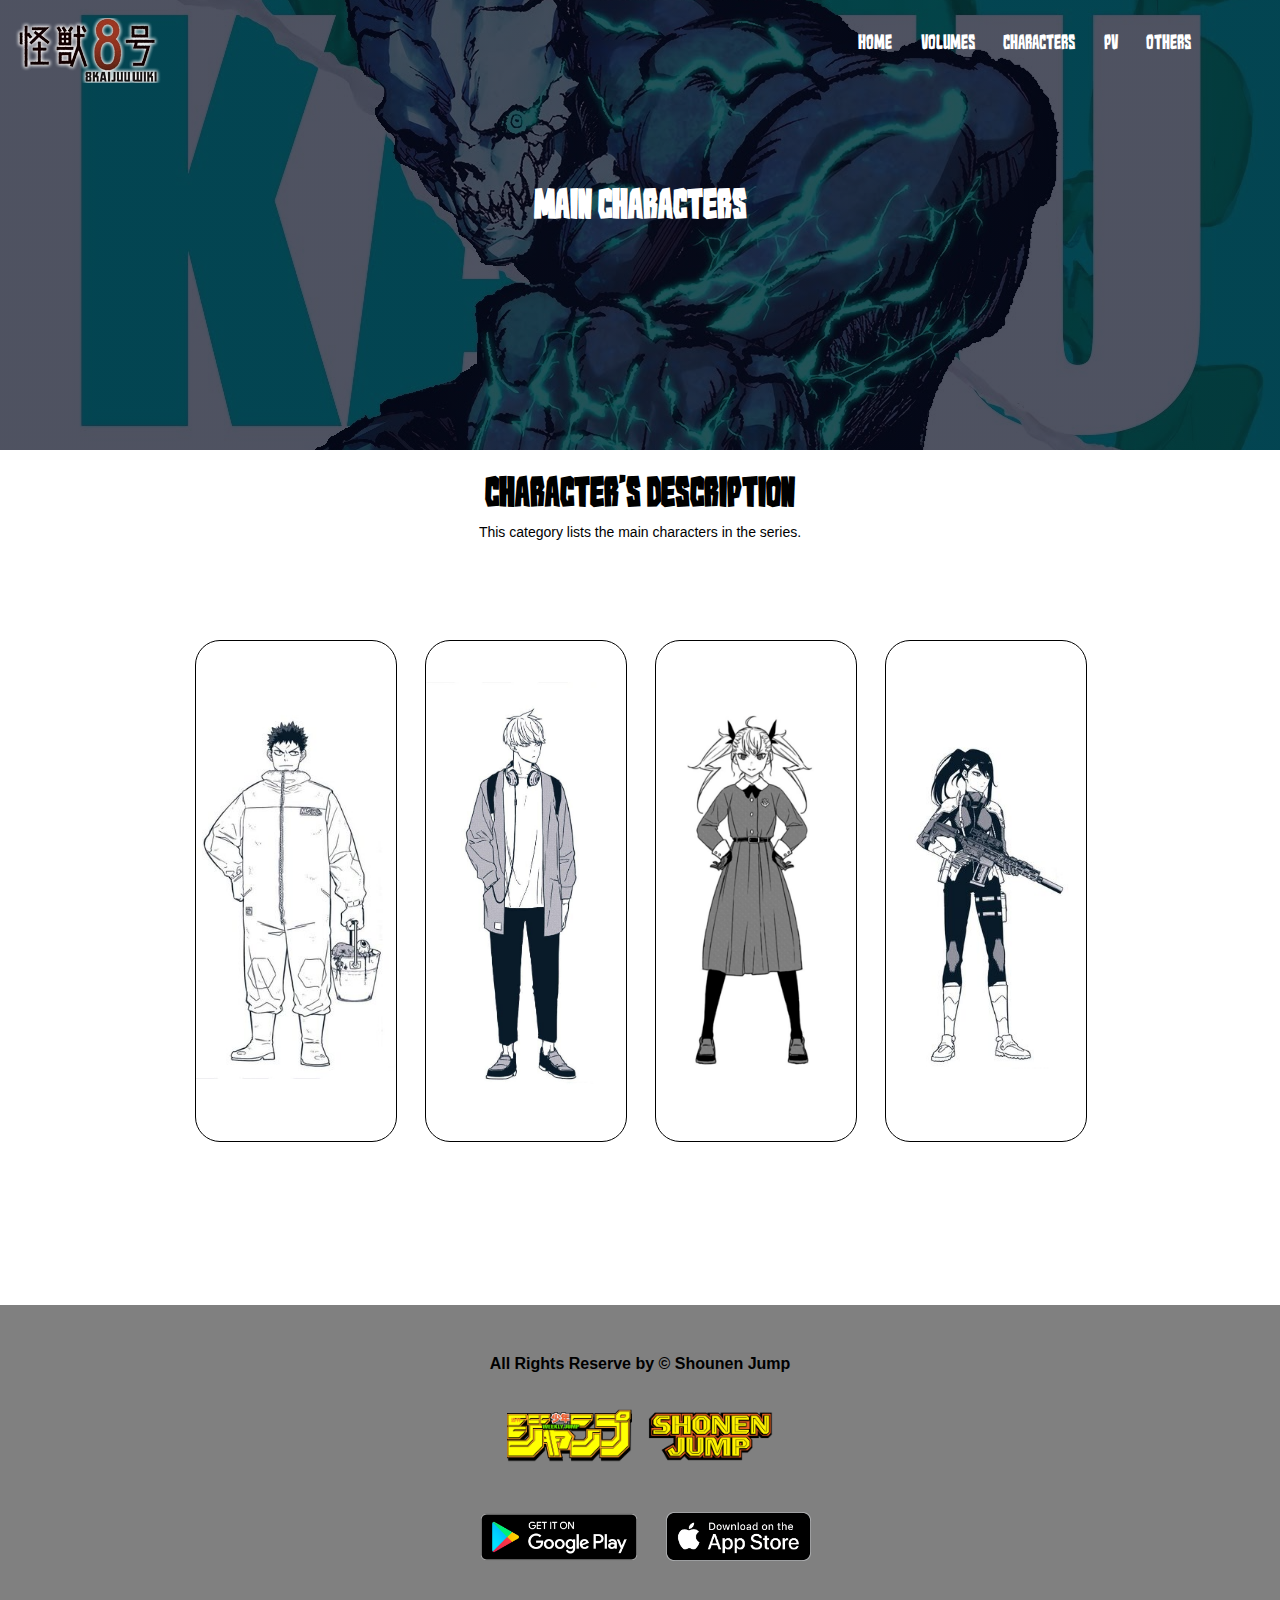
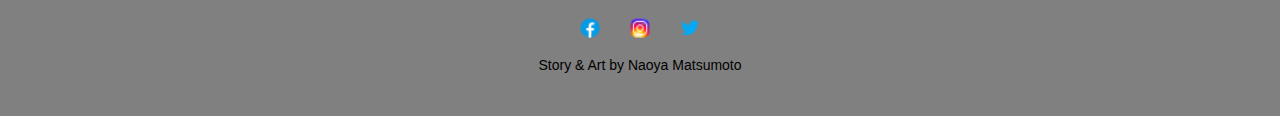
<file: characters.html>
<html>
<head>
<title>怪獣８号インフォ</title>
<link rel="stylesheet" href="style.css">
<link rel="shortcut icon" type="image/x-icon" href="img/logo.ico">
<meta name="viewport" content="width =device-width, intial-scale=1">
</head>
<body>
<section class="sub-header">
    <nav>
        <a href="index.html"><img src="img/Site-logo.png" class="logo"></a>
            <div class="nav-links" id="navLinks">
                <ul>
                    <li><a href="index.html">HOME</a></li>
                    <li><a href="volumes.html">VOLUMES</a></li>  
                    <li><a href="characters.html">CHARACTERS</a></li>   
                    <li><a href="pv.html">PV</a></li>    
                    <li><a href="others.html">OTHERS</a></li>            
                </ul>
            </div>
    </nav>
    <h1>Main Characters</h1>
</section>

<!--------------------characters-------------------->
<section class="characters">
    <h1>Character's Description</h1>
    <p>This category lists the main characters in the series.</p>
    <br>
    <br>
    <br>
    <br>
    <div class="char-row">
        <div class="char-col">           
                <img src="img/Kafka Hibino.jpg">
            <div class="char-layer1">
                <h3>
                    Kafka Hibino (日比野カフカ)/Kaiju No. 8 (怪獣8)
                </h3>
                <p>The main protagonist of the Kaiju No. 8 manga series.
                    He is a Defense Force member and a former worker for the Professional Kaiju Cleaning Company Monster 
                    Sweeper Inc. After a kaiju managed to enter his body, he obtained the ability to turn himself into a humanoid kaiju. 
                    He was formerly a member of the Third Division, but was recently transferred to the First Division.</p>
            </div>
        </div>
        <div class="char-col">
                <img src="img/Leno Ichikawa.jpg">
            <div class="char-layer1">
                <h3>
                    Leno Ichikawa (市川レノ)
                </h3>
                <p>He worked at Monster Sweeper Inc. where he met and befriended Kafka Hibino. After learning the latter's secret, 
                   Leno helped Kafka enter the Defense Force with him. He is currently a member of the Third Division. 
                   After the destruction of Tachikawa Base, he was transferred to the Fourth Division.</p>
            </div>
        </div>
        <div class="char-col">
                <img src="img/Kikoru Shinomiya.png">
            <div class="char-layer1">
                <h3>
                    Kikoru Shinomiya (四ノ宮キコル)
                </h3>
                <p>She is the young daughter of Defense Force Director General Isao Shinomiya and a member of the Third Division.
                   After Tachikawa Base was destroyed, Kikoru was transferred to the First Division.</p>
            </div>
        </div>
        <div class="char-col">
                <img src="img/Mina Ashiro.jpg">
            <div class="char-layer1">
                <h3>
                    Mina Ashiro (亜白ミナ)
                </h3>
                <p>The Captain of the Third Division of the Defense Force and Kafka Hibino's childhood friend.</p>
            </div>
        </div>
    </div>
</section>

<!---Menu Button-->
<div id="menuBtn">
    <img src="img/menu.png" id="menu">
</div>

<script>
    var menuBtn = document.getElementById("menuBtn")
    var navLinks = document.getElementById("navLinks")
    var menu = document.getElementById("menu")

    navLinks.style.right = "-250px";

    menuBtn.onclick = function(){
        if(navLinks.style.right == "-250px"){
            navLinks.style.right = "0";
            menu.src = "img/close.png";
        }
        else{
            navLinks.style.right = "-250px";
            menu.src = "img/menu.png"
        }
    }
</script>

<section class="footer">
    <h4>All Rights Reserve by © Shounen Jump</h4>
    <div class="icons">     
        <div id="shonen">
            <a href="https://shonenjumpplus.com/" target="_blank"><img src="img/jump plus.png"></a>
            <a href="https://www.viz.com/shonenjump" target="_blank"><img src="img/shonen jump.png" style="margin-bottom: 29px;"></a>          
        </div>
        <div class="download">
            <a href="https://play.google.com/store/apps/details?id=com.viz.wsj.android" target="_blank"><img src="img/playstore.png"></a>
            <a href="https://apps.apple.com/ph/app/shonen-jump-manga-comics/id594237344" target="_blank"><img src="img/app store.png" style="width: 145px; margin-bottom: 11px;"></a> 
        </div>
        <div class="links">
            <a href="https://facebook.com" target="_blank"><img src="img/facebook.png"></a>
            <a href="https://instagram.com" target="_blank"><img src="img/instagram.png"></a>
            <a href="https://twitter.com" target="_blank"><img src="img/twitter.png"></a>
        </div> 
    </div>
    <p>Story & Art by Naoya Matsumoto</p>
</section>

</body>
</html>
</file>
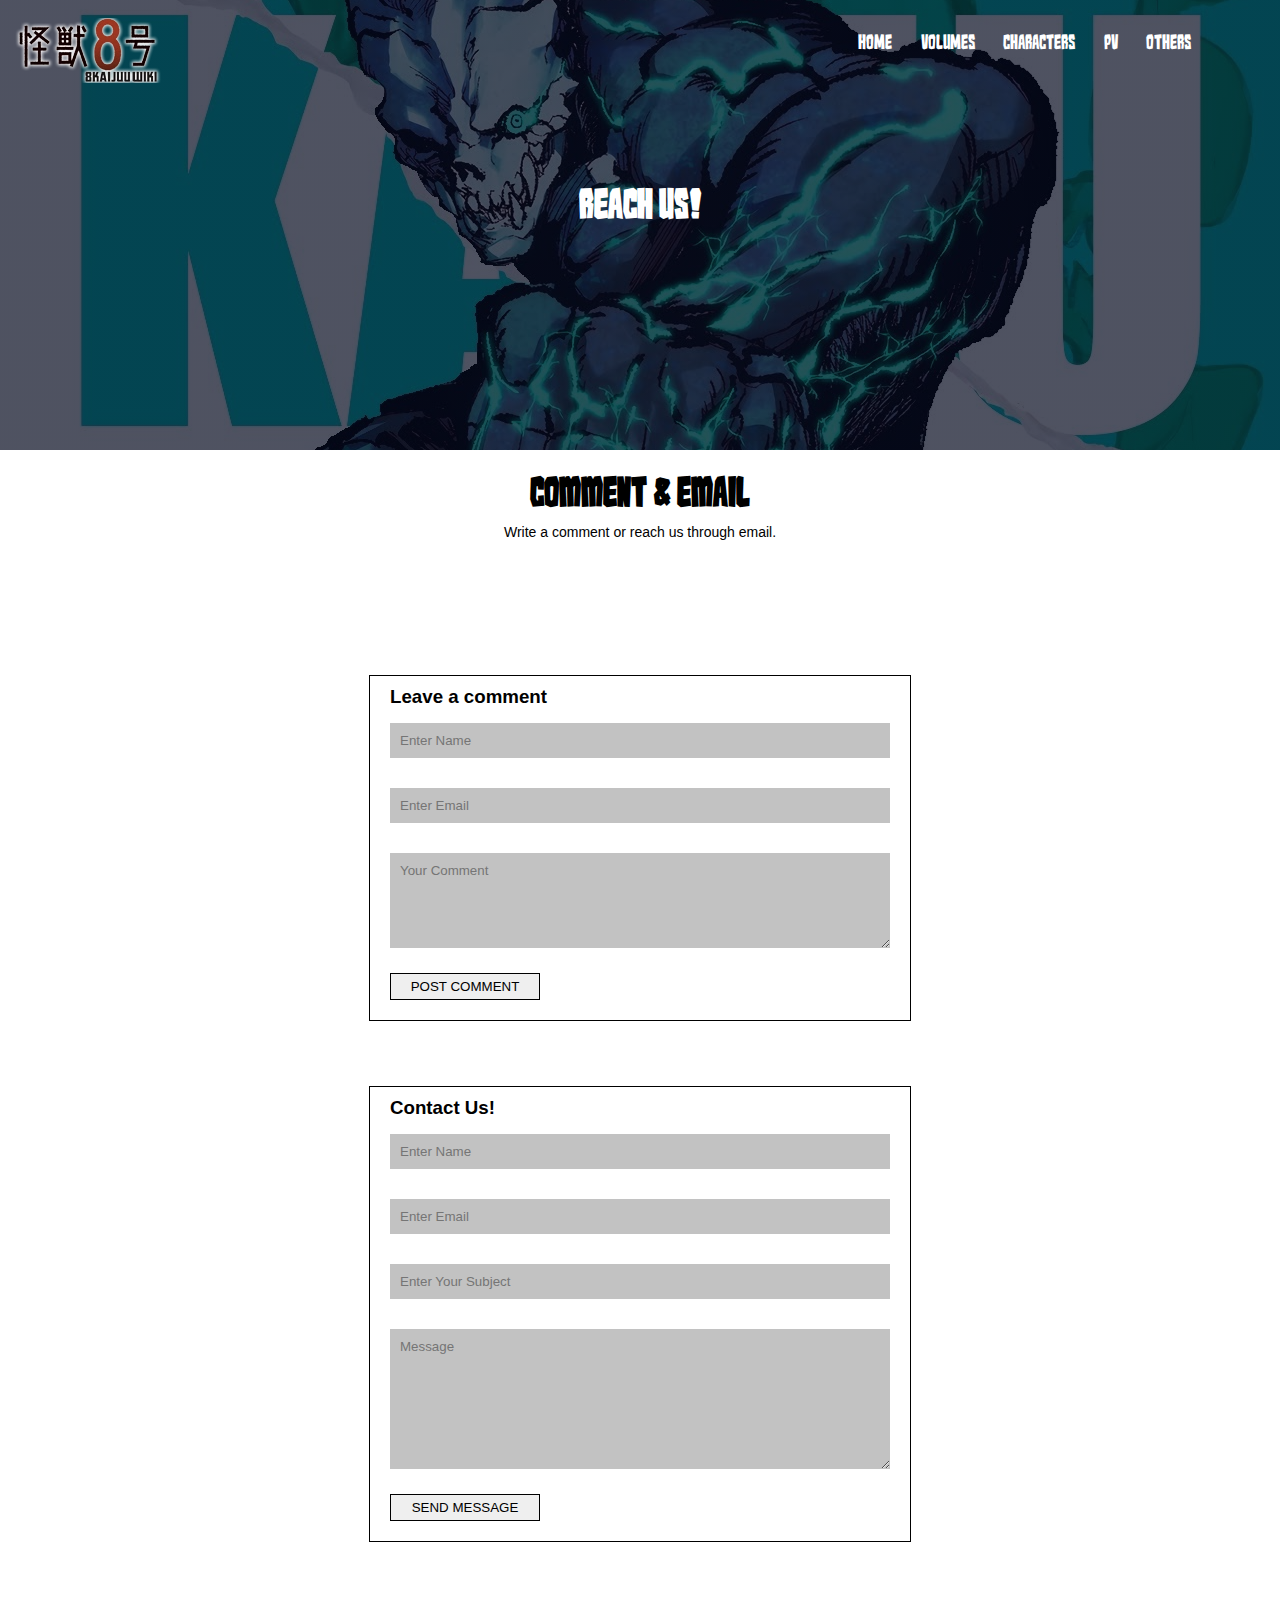
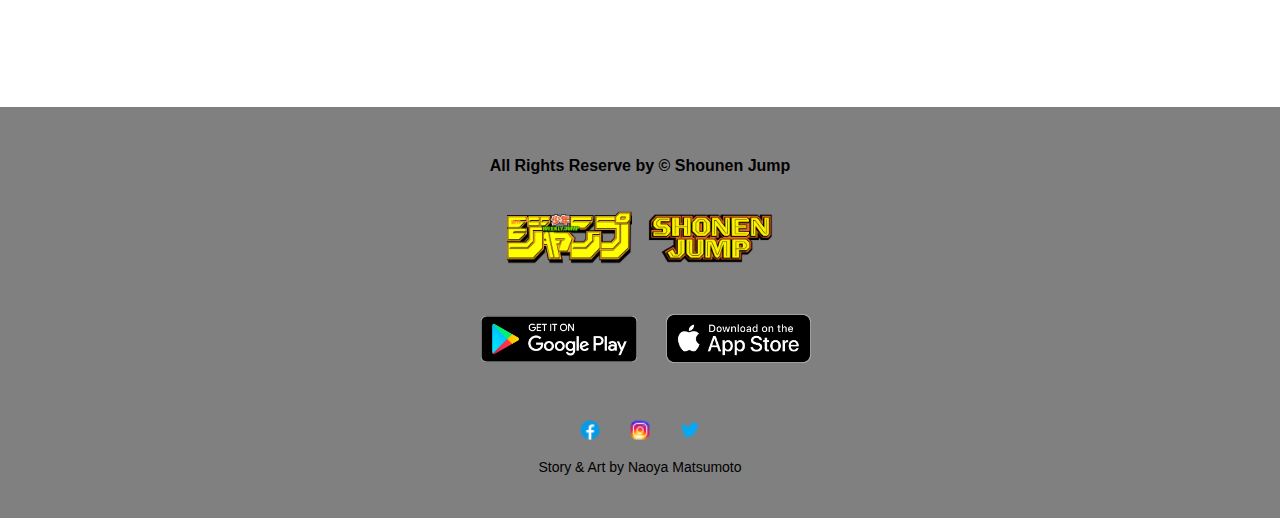
<file: others.html>
<html>
<head>
<title>怪獣８号インフォ</title>
<link rel="stylesheet" href="style.css">
<link rel="shortcut icon" type="image/x-icon" href="img/logo.ico">
<meta name="viewport" content="width =device-width, intial-scale=1">
</head>
<body>
<section class="sub-header">
    <nav>
        <a href="index.html"><img src="img/Site-logo.png" class="logo"></a>
            <div class="nav-links" id="navLinks">
                <ul>
                    <li><a href="index.html">HOME</a></li>
                    <li><a href="volumes.html">VOLUMES</a></li>  
                    <li><a href="characters.html">CHARACTERS</a></li>   
                    <li><a href="pv.html">PV</a></li>    
                    <li><a href="#">OTHERS</a></li>            
                </ul>
            </div>
    </nav>
    <h1>Reach Us!</h1>
</section>

<!----------others--------->
<section class="others">
    <h1>Comment & Email</h1>
    <p>Write a comment or reach us through email.</p>
    <br>
    <br>
    <br>
    <br>
    <div class="comment-row">
        <div class="comment">
            <h3>Leave a comment</h3>
            <form class="comm-form">
                <input type="text" placeholder="Enter Name">
                <input type="email" placeholder="Enter Email">
                <textarea rows="5" placeholder="Your Comment"></textarea>
                <button type="submit" class="comm-btn"><span></span>POST COMMENT</button>
            </form>
        </div>
        <div class="contact">
            <h3>Contact Us!</h3>
            <form class="comm-form">
                <input type="text" placeholder="Enter Name">
                <input type="email" placeholder="Enter Email">
                <input type="text" placeholder="Enter Your Subject"> 
                <textarea rows="8" placeholder="Message" required></textarea>           
                <button type="submit" class="comm-btn"><span></span>SEND MESSAGE</button>
            </form>
        </div>
    </div>
</section>


<!---Menu Button-->
<div id="menuBtn">
    <img src="img/menu.png" id="menu">
</div>

<script>
    var menuBtn = document.getElementById("menuBtn")
    var navLinks = document.getElementById("navLinks")
    var menu = document.getElementById("menu")

    navLinks.style.right = "-250px";

    menuBtn.onclick = function(){
        if(navLinks.style.right == "-250px"){
            navLinks.style.right = "0";
            menu.src = "img/close.png";
        }
        else{
            navLinks.style.right = "-250px";
            menu.src = "img/menu.png"
        }
    }
</script>

<section class="footer">
    <h4>All Rights Reserve by © Shounen Jump</h4>
    <div class="icons">     
        <div id="shonen">
            <a href="https://shonenjumpplus.com/" target="_blank"><img src="img/jump plus.png"></a>
            <a href="https://www.viz.com/shonenjump" target="_blank"><img src="img/shonen jump.png" style="margin-bottom: 29px;"></a>          
        </div>
        <div class="download">
            <a href="https://play.google.com/store/apps/details?id=com.viz.wsj.android" target="_blank"><img src="img/playstore.png"></a>
            <a href="https://apps.apple.com/ph/app/shonen-jump-manga-comics/id594237344" target="_blank"><img src="img/app store.png" style="width: 145px; margin-bottom: 11px;"></a> 
        </div>
        <div class="links">
            <a href="https://facebook.com" target="_blank"><img src="img/facebook.png"></a>
            <a href="https://instagram.com" target="_blank"><img src="img/instagram.png"></a>
            <a href="https://twitter.com" target="_blank"><img src="img/twitter.png"></a>
        </div> 
    </div>
    <p>Story & Art by Naoya Matsumoto</p>
</section>

</body>
</html>
</file>
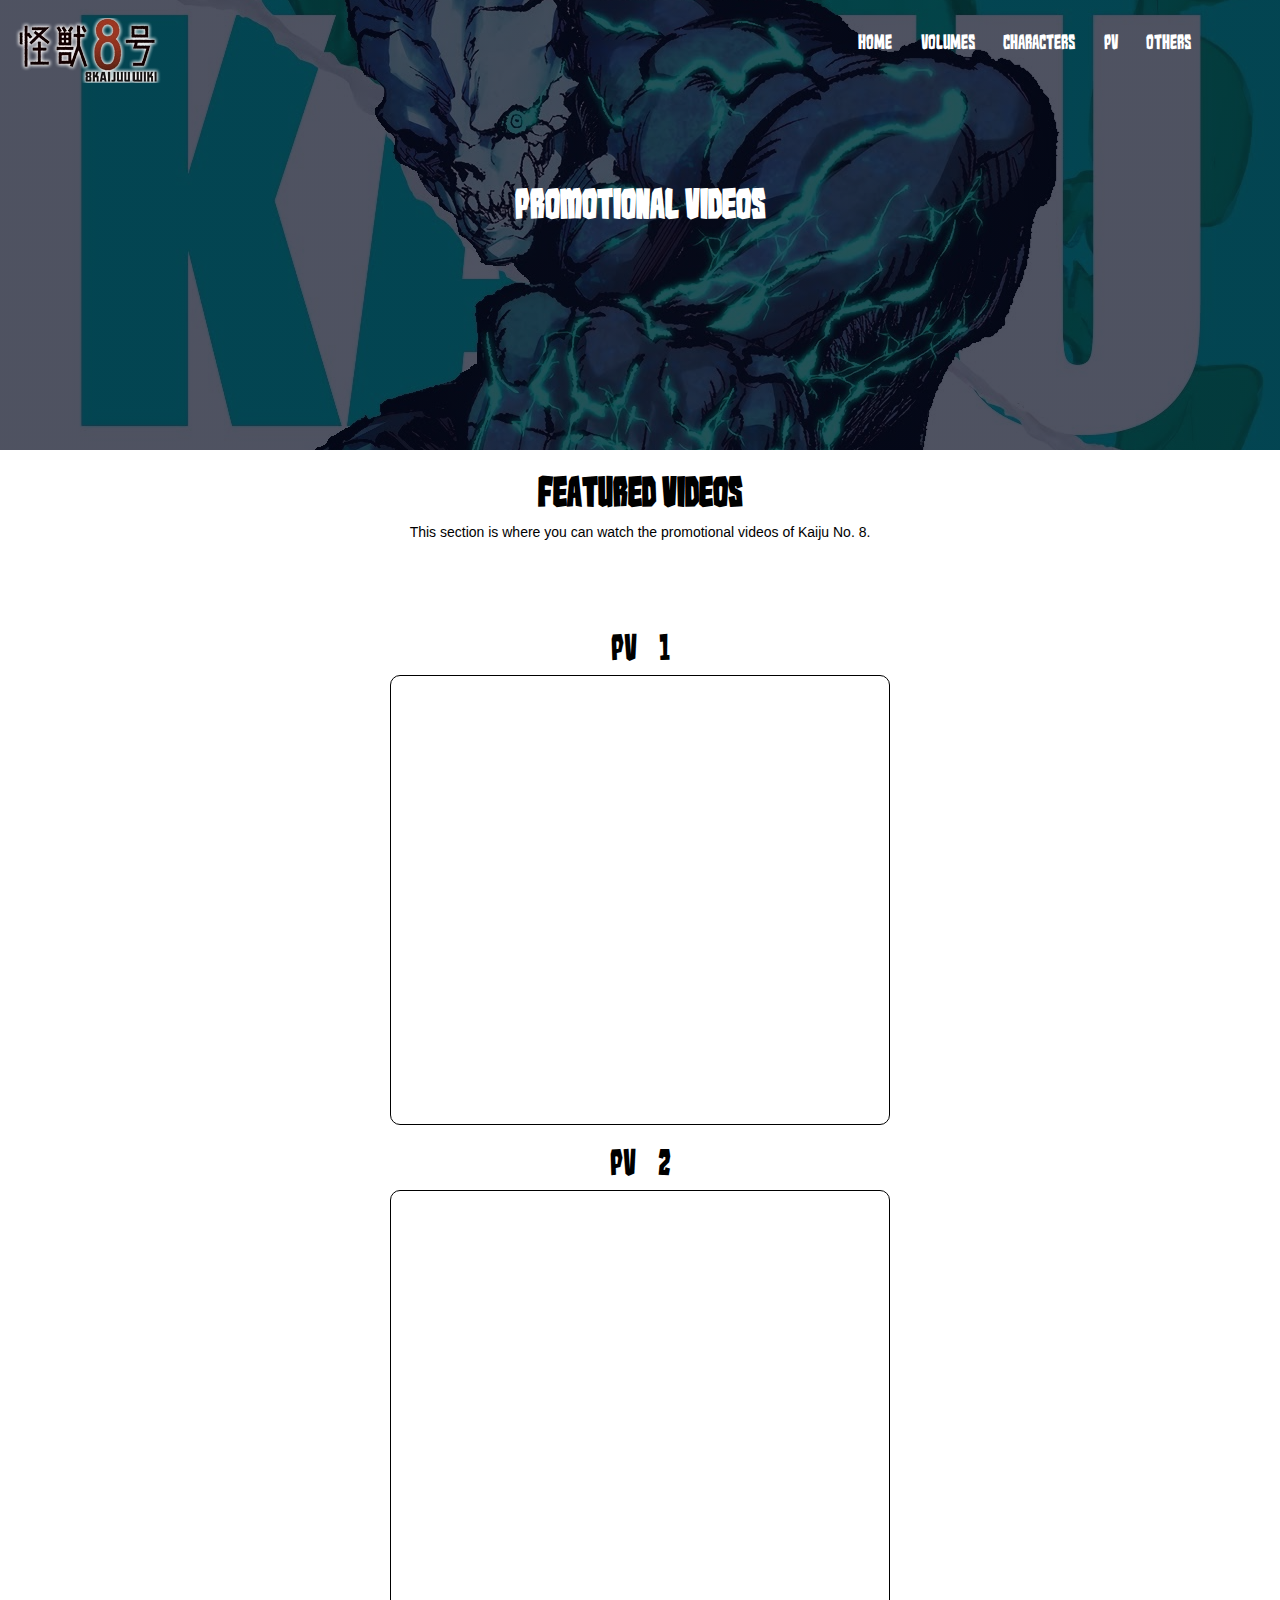
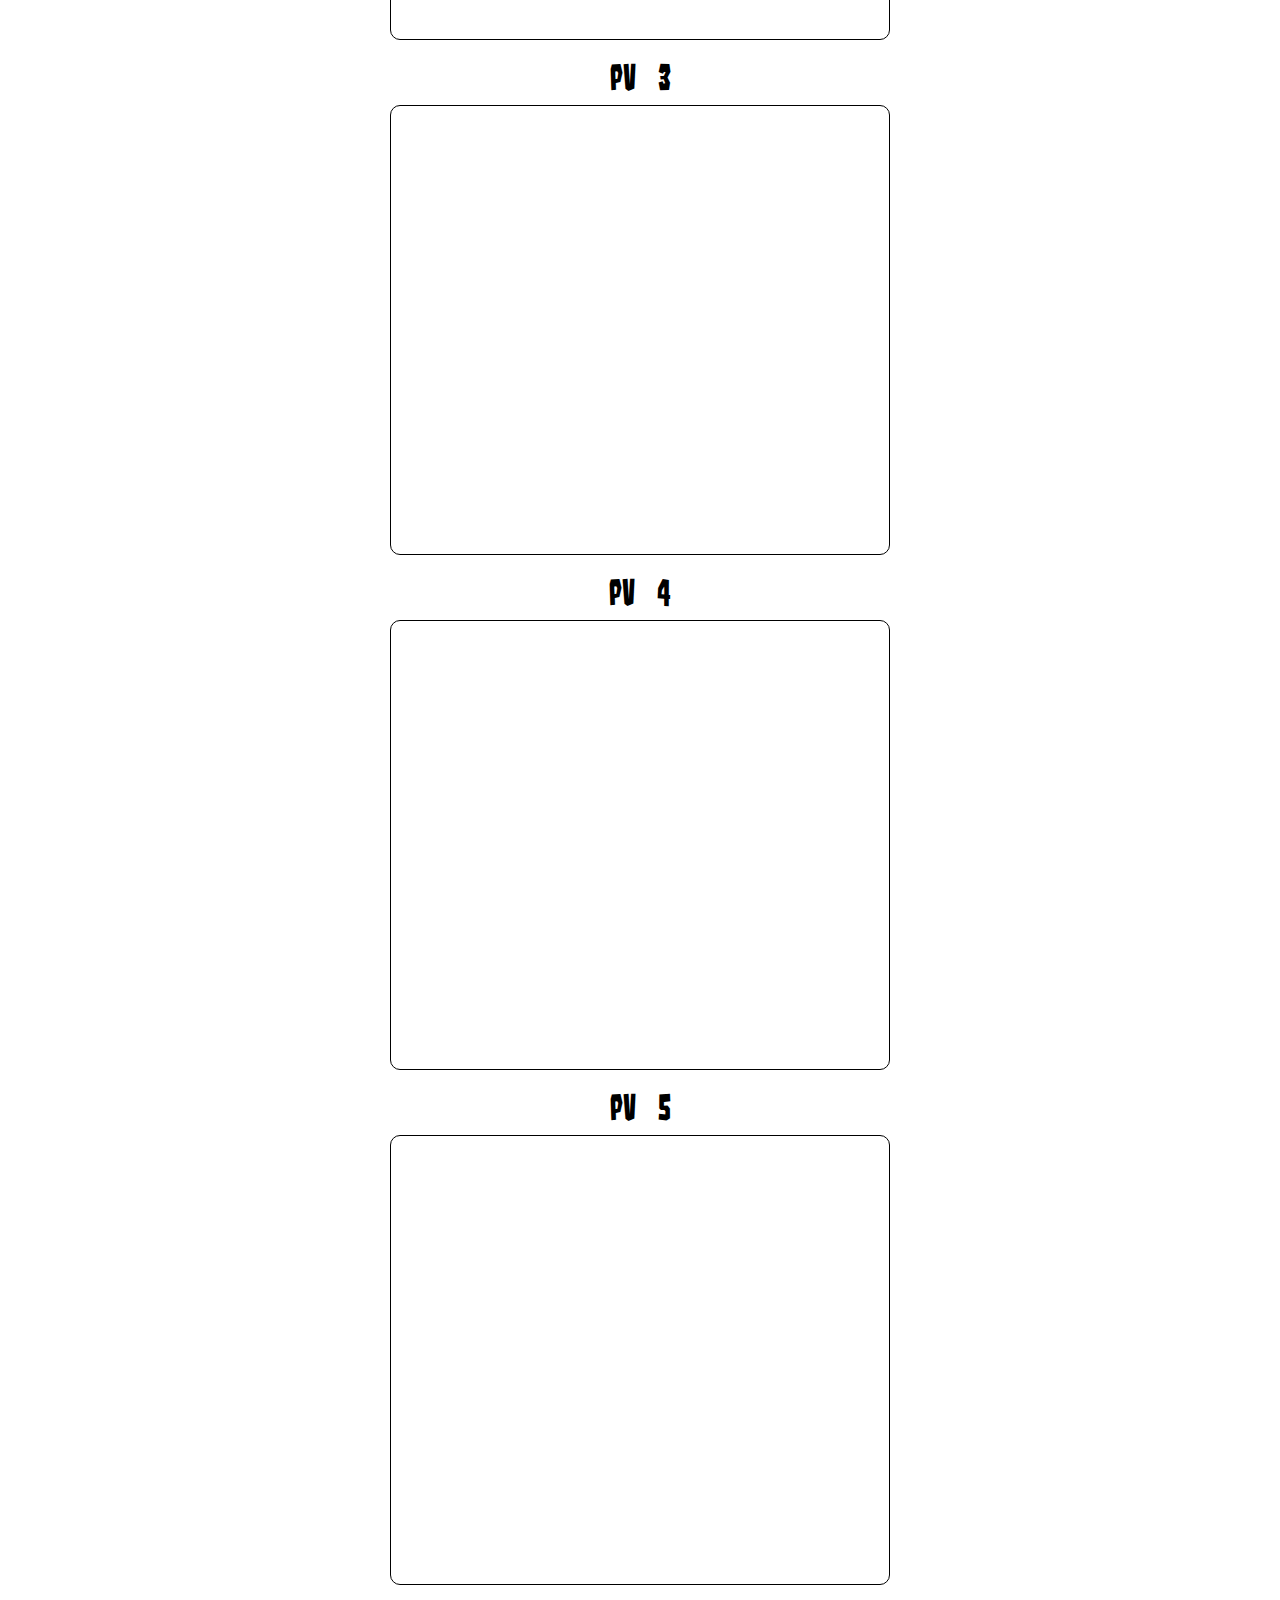
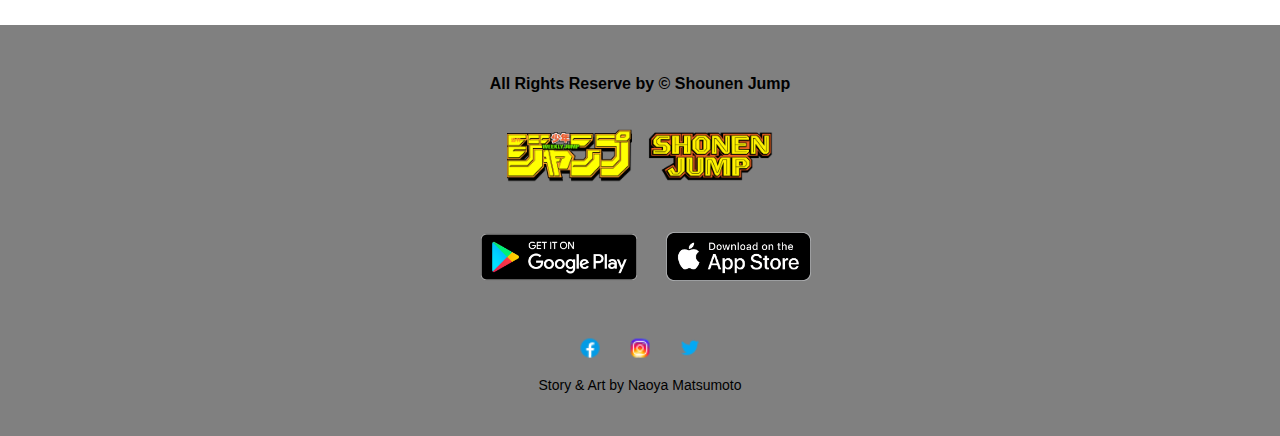
<file: pv.html>
<html>
<head>
<title>怪獣８号インフォ</title>
<link rel="stylesheet" href="style.css">
<link rel="shortcut icon" type="image/x-icon" href="img/logo.ico">
<meta name="viewport" content="width =device-width, intial-scale=1">
</head>
<body>
<section class="sub-header">
    <nav>
        <a href="index.html"><img src="img/Site-logo.png" class="logo"></a>
            <div class="nav-links" id="navLinks">
                <ul>
                    <li><a href="index.html">HOME</a></li>
                    <li><a href="volumes.html">VOLUMES</a></li>  
                    <li><a href="characters.html">CHARACTERS</a></li>   
                    <li><a href="pv.html">PV</a></li>    
                    <li><a href="others.html">OTHERS</a></li>            
                </ul>
            </div>
    </nav>
    <h1>Promotional Videos</h1>
</section>

<!----------pv--------->
    <section class="pv">
        <h1>Featured Videos</h1>
        <p>This section is where you can watch the promotional videos of Kaiju No. 8.</p>
        <br>
        <br>
        <br>
        <br>
        <div class="pv-row">
            <div class="pv-col">
                    <iframe width="560" height="315" src="https://www.youtube.com/embed/u4KXMphMstk" title="YouTube video player" 
                    frameborder="0" allow="accelerometer; 
                    autoplay; clipboard-write; encrypted-media; gyroscope; picture-in-picture" allowfullscreen></iframe>
                <div class="pv-layer">
                    <h3>
                        PV #1
                    </h3>
                </div>
            </div>
            <div class="pv-col">
                    <iframe width="560" height="315" src="https://www.youtube.com/embed/BDzA7DdgTYk" 
                    title="YouTube video player" frameborder="0" allow="accelerometer; 
                    autoplay; clipboard-write; encrypted-media; gyroscope; picture-in-picture" allowfullscreen></iframe>
                <div class="pv-layer">
                    <h3>
                        PV #2
                    </h3>
                </div>
            </div>
            <div class="pv-col">
                    <iframe width="560" height="315" src="https://www.youtube.com/embed/k_5AtfKI614" 
                    title="YouTube video player" frameborder="0" allow="accelerometer; 
                    autoplay; clipboard-write; encrypted-media; gyroscope; picture-in-picture" allowfullscreen></iframe>
                <div class="pv-layer">
                    <h3>
                        PV #3
                    </h3>
                </div>
            </div>
            <div class="pv-col">
                    <iframe width="560" height="315" src="https://www.youtube.com/embed/jGTuoqN2xmQ" 
                    title="YouTube video player" frameborder="0" allow="accelerometer; 
                    autoplay; clipboard-write; encrypted-media; gyroscope; picture-in-picture" allowfullscreen></iframe>
                <div class="pv-layer">
                    <h3>
                        PV #4
                    </h3>
                </div>
            </div>
            <div class="pv-col">
                    <iframe width="560" height="315" src="https://www.youtube.com/embed/Sr7s1jH253w" 
                    title="YouTube video player" frameborder="0" allow="accelerometer; 
                    autoplay; clipboard-write; encrypted-media; gyroscope; picture-in-picture" allowfullscreen></iframe>
                <div class="pv-layer">
                    <h3>
                        PV #5
                    </h3>
                </div>
            </div>
        </div>
    </section>

<!---Menu Button-->
<div id="menuBtn">
    <img src="img/menu.png" id="menu">
</div>

<script>
    var menuBtn = document.getElementById("menuBtn")
    var navLinks = document.getElementById("navLinks")
    var menu = document.getElementById("menu")

    navLinks.style.right = "-250px";

    menuBtn.onclick = function(){
        if(navLinks.style.right == "-250px"){
            navLinks.style.right = "0";
            menu.src = "img/close.png";
        }
        else{
            navLinks.style.right = "-250px";
            menu.src = "img/menu.png"
        }
    }
</script>

<section class="footer">
    <h4>All Rights Reserve by © Shounen Jump</h4>
    <div class="icons">     
        <div id="shonen">
            <a href="https://shonenjumpplus.com/" target="_blank"><img src="img/jump plus.png"></a>
            <a href="https://www.viz.com/shonenjump" target="_blank"><img src="img/shonen jump.png" style="margin-bottom: 29px;"></a>          
        </div>
        <div class="download">
            <a href="https://play.google.com/store/apps/details?id=com.viz.wsj.android" target="_blank"><img src="img/playstore.png"></a>
            <a href="https://apps.apple.com/ph/app/shonen-jump-manga-comics/id594237344" target="_blank"><img src="img/app store.png" style="width: 145px; margin-bottom: 11px;"></a> 
        </div>
        <div class="links">
            <a href="https://facebook.com" target="_blank"><img src="img/facebook.png"></a>
            <a href="https://instagram.com" target="_blank"><img src="img/instagram.png"></a>
            <a href="https://twitter.com" target="_blank"><img src="img/twitter.png"></a>
        </div> 
    </div>
    <p>Story & Art by Naoya Matsumoto</p>
</section>

</body>
</html>
</file>
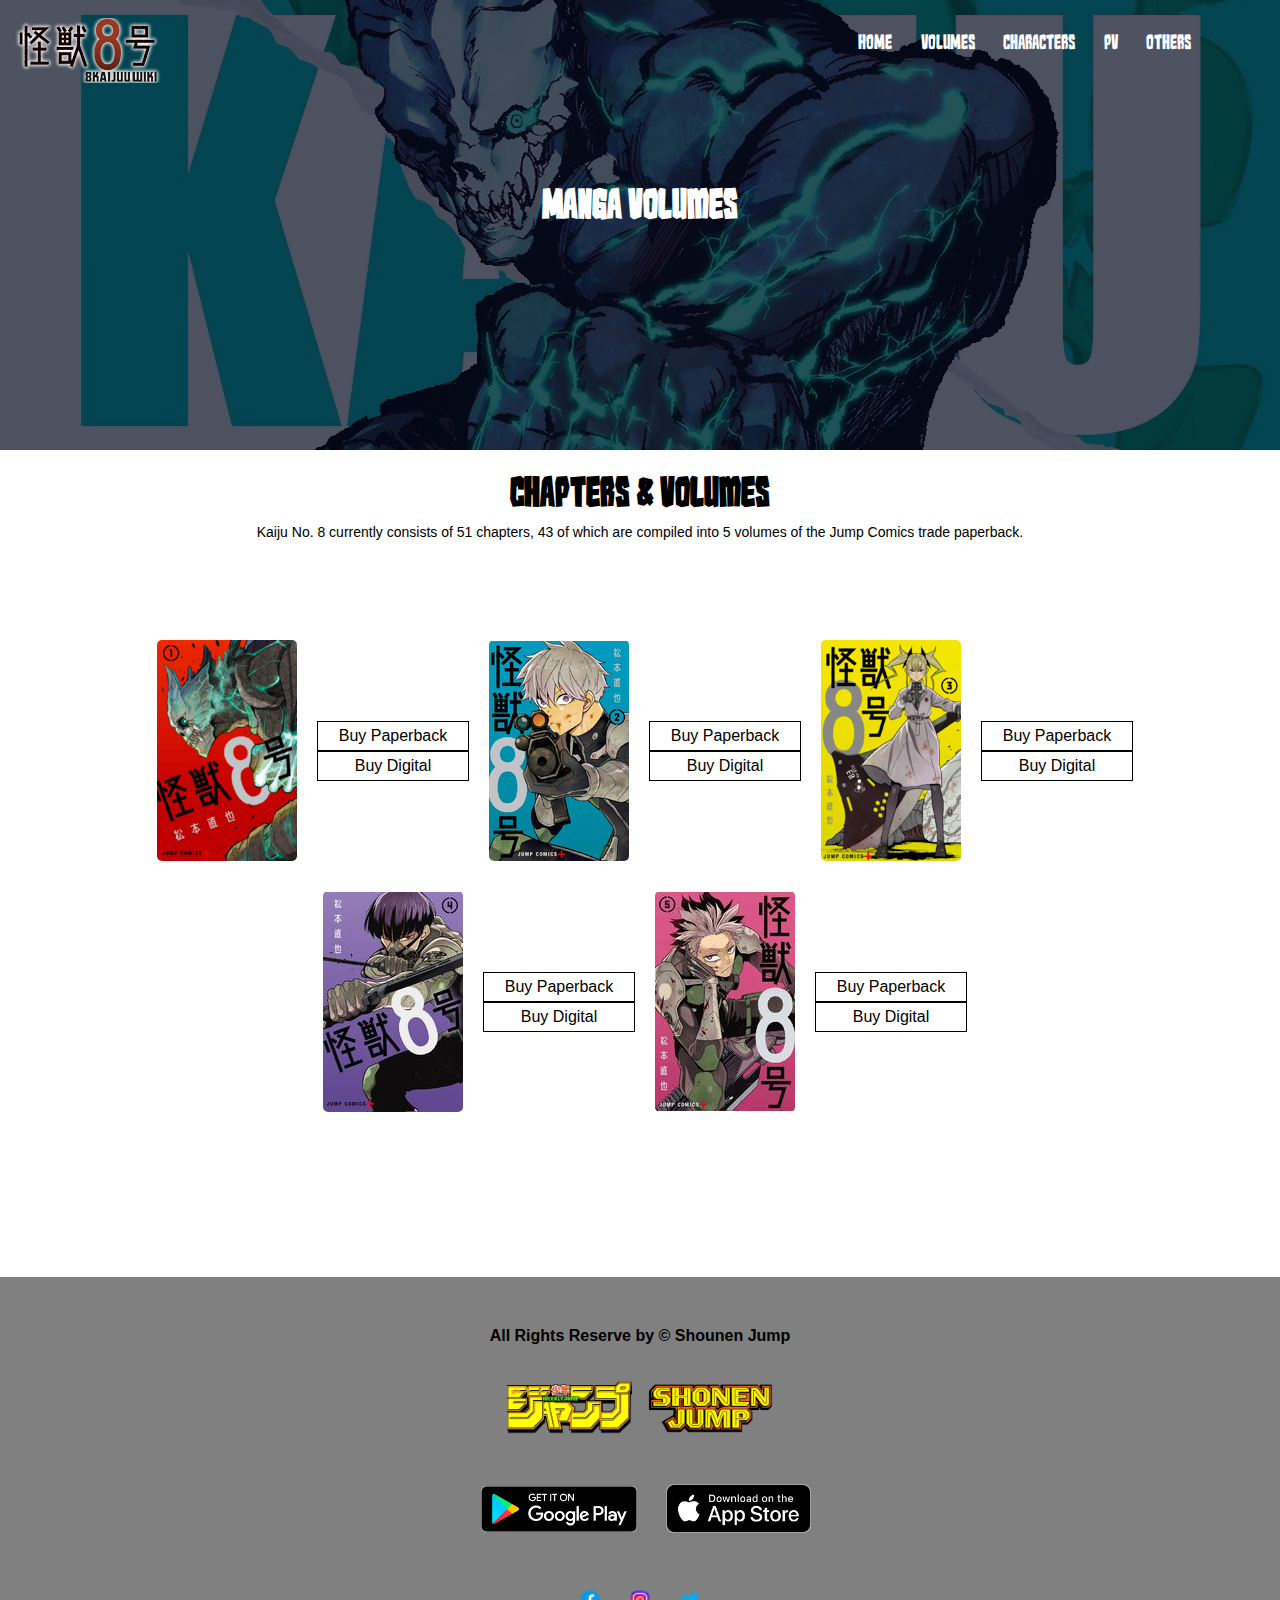
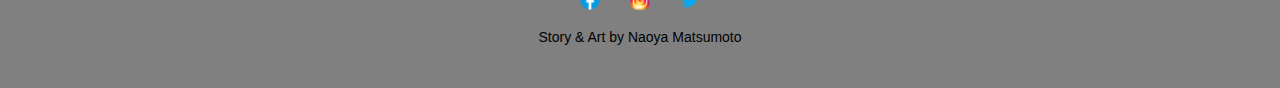
<file: volumes.html>
<html>
<head>
<title>怪獣８号インフォ</title>
<link rel="stylesheet" href="style.css">
<link rel="shortcut icon" type="image/x-icon" href="img/logo.ico">
<meta name="viewport" content="width =device-width, intial-scale=1">
</head>
<body>
<section class="sub-header">
    <nav>
        <a href="index.html"><img src="img/Site-logo.png" class="logo"></a>
            <div class="nav-links" id="navLinks">
                <ul>
                    <li><a href="index.html">HOME</a></li>
                    <li><a href="volumes.html">VOLUMES</a></li>  
                    <li><a href="characters.html">CHARACTERS</a></li>   
                    <li><a href="pv.html">PV</a></li>    
                    <li><a href="others.html">OTHERS</a></li>            
                </ul>
            </div>
    </nav>
    <h1>Manga Volumes</h1>
</section>

<!----------Volumes--------->
<section class="volumes">
    <h1>Chapters & Volumes</h1>
    <p>Kaiju No. 8 currently consists of 51 chapters, 
       43 of which are compiled into 5 volumes of the Jump Comics trade paperback.</p>
    <br>
    <br>
    <br>
    <br>
    <div class="row">
        <div class="vol-col">
            <img src="img/Volume1.png">
            <div class="layer1">
                <h3>Volume 1</h3>
                <p>• Chapter 1 <br>
                   • Chapter 2 <br>
                   • Chapter 3 <br>
                   • Chapter 4 <br>
                   • Chapter 5 <br>
                   • Chapter 6 <br>
                   • Chapter 7 <br>
                </p>
            </div>
        </div>
        <div class="buyBtn">
            <a href="https://www.fullybookedonline.com/book-japanese-manga-kaiju-no-8-vol-1-japanese-text-edition-paperback-by-naoya-matsumoto.html"
             target="_blank"><span></span>Buy Paperback</a>
            <a href="https://jumpbookstore.com/item/SHSA_ST01C88252500101_57.html" target="_blank"><span></span>Buy Digital</a>
        </div>
        <div class="vol-col">
            <img src="img/Volume2.png">
            <div class="layer2">
                <h3>Volume 2</h3>
                <p>• Chapter 8  • Chapter 13 <br>
                   • Chapter 9  • Chapter 14 <br>           
                   • Chapter 10 • Chapter 15 <br>    
                   • Chapter 11 • Chapter 16 <br>
                   • Chapter 12 • Chapter 17 <br>                  
                </p>
            </div>
        </div>
         <div class="buyBtn">
            <a href="https://www.amazon.co.jp/-/en/%E6%9D%BE%E6%9C%AC-%E7%9B%B4%E4%B9%9F/dp/4088826116/ref=rw_dp_pbnx_fo_thb_2" 
            target="_blank"><span></span>Buy Paperback</a>
            <a href="https://jumpbookstore.com/item/SHSA_ST01C88261100201_57.html" target="_blank"><span></span>Buy Digital</a>
        </div>
        <div class="vol-col">
            <img src="img/Volume3.png">
            <div class="layer3">
                <h3>Volume 3</h3>
                <p>• Chapter 18 • Chapter 19 <br>  
                   • Chapter 20 • Chapter 21 <br>
                   • Chapter 22 • Chapter 23 <br> 
                   • Chapter 24 • Chapter 25 <br>
                   • Chapter 26 
                </p>
            </div>
        </div>
        <div class="buyBtn">
            <a href="https://www.amazon.co.jp/-/en/%E6%9D%BE%E6%9C%AC-%E7%9B%B4%E4%B9%9F/dp/408882671X/ref=rw_dp_pbnx_fo_thb_3" 
            target="_blank"><span></span>Buy Paperback</a>
            <a href="https://jumpbookstore.com/item/SHSA_ST01C88267100301_57.html" target="_blank"><span></span>Buy Digital</a>
        </div>
        <div class="vol-col">
            <img src="img/Volume4.jpg">
            <div class="layer4">
                <h3>Volume 4</h3>
                <p>• Chapter 27 • Chapter 28 <br>
                   • Chapter 29 • Chapter 30 <br>           
                   • Chapter 31 • Chapter 32 <br>    
                   • Chapter 33 • Chapter 34 <br>
                   • Chapter 35                         
                </p>
            </div>
        </div>
        <div class="buyBtn">
            <a href="https://www.amazon.co.jp/-/en/%E6%9D%BE%E6%9C%AC-%E7%9B%B4%E4%B9%9F/dp/4088828151/ref=rw_dp_pbnx_fo_thb_4" 
            target="_blank"><span></span>Buy Paperback</a>
            <a href="https://jumpbookstore.com/item/SHSA_ST01C88281500401_57.html" target="_blank"><span></span>Buy Digital</a>
        </div>
        <div class="vol-col">
            <img src="img/Volume5.jpg">
            <div class="layer5">
                <h3>Volume 5</h3>
                <p>• Chapter 36 • Chapter 37 <br>
                   • Chapter 38 • Chapter 39 <br>           
                   • Chapter 40 • Chapter 41 <br>    
                   • Chapter 42 • Chapter 43 <br>                      
                </p>
            </div>
        </div>
        <div class="buyBtn">
            <a href="https://www.amazon.co.jp/-/en/%E6%9D%BE%E6%9C%AC-%E7%9B%B4%E4%B9%9F/dp/4088828720/ref=rw_dp_pbnx_fo_thb_5" 
            target="_blank"><span></span>Buy Paperback</a>
            <a href="https://jumpbookstore.com/item/SHSA_ST01C88287200501_57.html" target="_blank"><span></span>Buy Digital</a>
        </div>
    </div>
</section>

<!---Menu Button-->
<div id="menuBtn">
    <img src="img/menu.png" id="menu">
</div>

<script>
    var menuBtn = document.getElementById("menuBtn")
    var navLinks = document.getElementById("navLinks")
    var menu = document.getElementById("menu")

    navLinks.style.right = "-250px";

    menuBtn.onclick = function(){
        if(navLinks.style.right == "-250px"){
            navLinks.style.right = "0";
            menu.src = "img/close.png";
        }
        else{
            navLinks.style.right = "-250px";
            menu.src = "img/menu.png"
        }
    }
</script>

<section class="footer">
    <h4>All Rights Reserve by © Shounen Jump</h4>
    <div class="icons">     
        <div id="shonen">
            <a href="https://shonenjumpplus.com/" target="_blank"><img src="img/jump plus.png"></a>
            <a href="https://www.viz.com/shonenjump" target="_blank"><img src="img/shonen jump.png" style="margin-bottom: 29px;"></a>          
        </div>
        <div class="download">
            <a href="https://play.google.com/store/apps/details?id=com.viz.wsj.android" target="_blank"><img src="img/playstore.png"></a>
            <a href="https://apps.apple.com/ph/app/shonen-jump-manga-comics/id594237344" target="_blank"><img src="img/app store.png" style="width: 145px; margin-bottom: 11px;"></a> 
        </div>
        <div class="links">
            <a href="https://facebook.com" target="_blank"><img src="img/facebook.png"></a>
            <a href="https://instagram.com" target="_blank"><img src="img/instagram.png"></a>
            <a href="https://twitter.com" target="_blank"><img src="img/twitter.png"></a>
        </div> 
    </div>
    <p>Story & Art by Naoya Matsumoto</p>
</section>

</body>
</html>
</file>
<file: style.css>
html {
    -webkit-tap-highlight-color: transparent;
    -webkit-touch-callout: none;
    -webkit-user-select: none;
    -khtml-user-select: none;
    -moz-user-select: none;
    -ms-user-select: none;
     user-select: none;

 }
*{
    margin: 0;
    padding: 0;
    font-family:'Segoe UI', Tahoma, Geneva, Verdana, sans-serif;
}
.header{
    min-height: 100vh;
    width: 100%;
    background: linear-gradient(rgba(4,9,3,0.7), rgba(4,9,3,0.7)), url(img/logo.jpeg);
    background-size: cover;
    background-position: center;
    position: relative;
}
nav{
    display: flex;
    padding: 2% 6%;
    justify-content: space-between;
    align-items: center;
}
.logo{
    width: 250px;
    position: absolute;
    top: 2%;
    left: -3%;
}
.nav-links{
    flex: 1;
    text-align: right;
}
.nav-links ul li{
    list-style: none;
    display: inline-block;
    padding: 8px 12px;
    position: relative;
}
.nav-links ul li a{
    color: #fff;
    text-decoration: none;
    font-size: 18px;
    font-family: monster;
}
.nav-links ul li::after{
    content: '';
    width: 0%;
    height: 2px;
    background: #13d49a ;
    display: block;
    margin: auto;
    transition: 0.5s;
}
.nav-links ul li:hover::after{
    width: 100%;
}
.banner-text{
    text-align: center;
    color: #fff;
    padding-top: 180px;
    }
@font-face {
    src: url(fonts/gomarice_kaiju_monster.ttf);
    font-family: monster;
}
@font-face {
    font-family: Japan;
    src: url(fonts/ZeroGothic.otf);
}
.banner-text h1{
    font-size: 130px;
    font-family: Japan;
}
.banner-text p{
    font-size: 20px;
    color: #fff;
    font-style: italic;
    font-family: monster;
}
.banner-btn{
    margin: 70px auto 0;
}
.banner-btn a{
    width: 150px;
    text-decoration: none;
    display:inline-block;
    margin: 0 10px;
    padding: 12px 0;
    color: #fff;
    border: .5px solid #fff;
    position: relative;
    z-index: 1;
    transition: color 0.5s;
}    
.banner-btn a span{
    width: 0%;
    height: 100%;
    position: absolute;
    top: 0;
    left: 0;
    background-color: #fff;
    z-index: -1;
    transition: 0.5s;
}
.banner-btn a:hover span{
    width: 100%;
}
.banner-btn a:hover{
    color: #000;
}
#menuBtn{
    display: none;
}
@media(max-width: 700px){
    .banner-text h1{
        font-size: 44px;
        font-family: Japan;
    }
    .banner-btn a{
        display: block;
        margin: 20px auto;
    } 
    #navLinks ul li{
        display: block;
    }
    #navLinks{
        width: 250px;
        height: 100vh;
        position: fixed;
        text-align: left;
        right: -250;
        top: 0;
        background: gray;
        border-radius: 12px;
        z-index: 2;
        transition: 0.5s;
    }
    #navLinks ul li{
        list-style: none;
        margin: 50px 20px;
    }
    #navLinks ul li a{
        text-decoration: none;
        color: #fff;
        transition: 0.5s;
    }
    #navLinks ul li::after{
        content: '';
        width: 0%;
        height: 2px;
        background: #13d49a ;
        display: block;
        margin: auto;
        transition: 0.5s;
    }
    #navLinks ul li:hover::after{
        width: 100%;
    }
    #navLinks ul li a:hover{
        color: #000;
    }
    #menuBtn{
        width: 50px;
        height: 50px;
        display: block;
        background: gray;
        text-align: center;
        position: fixed;
        right: 20px;
        top: 5px;
        font-size: 22px;
        margin: 10px;
        border-radius: 3px;
        z-index: 3;
        cursor: pointer;
        transition:all 0.5s ease-in-out;
    }
    #menuBtn img{
        width: 20px;
        margin-top: 15px;
    }
}
/*--------------footer-----------*/
.footer{
    width: 100%;
    text-align: center;
    padding: 30px 0;
    background: gray;
}
.footer h4{
    margin-top: 20px;
    font-weight: 600;
}
.icons a{
    color: gray;
    margin: 0 6px;
    text-align: center;
    cursor: pointer;
    padding: 18px 0;
}
#shonen img{
    width: 125px;
    display:inline;
}
.links img{
    height: 24px;
    width: 24px;
    font-size: 20px;
    line-height: 40px;
    margin: 40px 5px 0;
    border-radius: 10px;
    cursor: pointer;
    transition: 0.5s;
}
.links img:hover{
    background: #fff;
    transform: translateY(-7px);
}
.download img{
    width: 180px;
    display:inline;
}
/*-------buyBtn-------*/
.buyBtn a{
    margin: 70px auto 0;
}
.buyBtn a{
    width: 150px;
    text-decoration: none;
    display:block;
    margin: 0 5px;
    padding: 5px 0;
    color: #000;
    border: .5px solid #000;
    position: relative;
    z-index: 1;
    transition: color 1s;
}    
.buyBtn a span{
    width: 0%;
    height: 100%;
    position: absolute;
    top: 0;
    left: 0;
    background-color: #000;
    z-index: -1;
    transition: 1s;
}
.buyBtn a:hover span{
    width: 100%;
}
.buyBtn a:hover{
    color: #fff;
}
/*----synopsis----*/
.synopsis{
    width: 80%;
    margin: auto;
    text-align: center;
    padding-top: 100px;
}
h1{
    font-size: 36px;
    font-weight: 600;
    font-family: monster;
}
p{
    color: #000;
    font-size: 14px;
    font-weight: 300;
    line-height: 22px;
    padding: 10px;
}
/*---Volumes---*/
.sub-header{
    height: 50vh;
    width: 100%;
    background-image: linear-gradient(rgba(4,9,30,0.7), rgba(4,9,30,0.7)), url(img/kaiju.jpg);
    background-position: center;
    background-size: cover;
    text-align: center;
    color: #fff;
}
.sub-header h1{
    margin-top: 100px;
}
/*---- volumes -----*/
.volumes{
    width: 80%;
    padding-top: 500px;
    margin: auto;
    text-align: center;
    padding: 25px;
    padding-bottom: 150px;
}
.row{
    content: "";
    position: relative;
    display: flex;
    justify-content: center;
    align-items: center;
    flex-wrap: wrap;
    max-width: 1100px;
}
.vol-col{
    position: relative;
    width: 140px;
    height: 221px;
    margin: 15px;
    border-radius: 5px;
}
.vol-col img{
    position: absolute;
    top: 0;
    left: 0;
    width: 100%;
    height: 100%;
    border-radius: 5px;
    object-fit: contain;
}
/*----------layer1---------*/
.layer1{
    position: absolute;
    top: 0;
    left: 0;
    width: 100%;
    height: 100%;
    transition: 1s;
    border-radius: 5px;
}
.layer1:hover{
    background: rgba(226,0,0,0.7);
}
.layer1 h3{
    padding-top: 10px;
    width: 50%;
    font-weight: 500;
    left: 50%;
    bottom: 0;
    cursor: pointer;
    color: #fff;
    transform: translateX(-50%);
    position: absolute;
    font-family: monster;
    opacity: 0;
    transition: 1s;
}
.layer1:hover h3{
    bottom: 85%;
    opacity: 1;
}
.layer1 p{
    padding-top: 40px;
    width: 100%;
    font-weight: 300;
    font-size: 12;
    top: 50%;
    cursor: pointer;
    font-family: 'Segoe UI', Tahoma, Geneva, Verdana, sans-serif;
    right: 20%;
    color: #fff;
    transform: translateY(-50%);
    position: absolute;
    opacity: 0;
    transition: 0.5s;
}
.layer1:hover p{
    opacity: 1;
}
/*--------layer2--------*/
.layer2{
    position: absolute;
    top: 0;
    left: 0;
    width: 100%;
    height: 100%;
    transition: 1s;
    border-radius: 5px;
    cursor: pointer;
}
.layer2:hover{
    background: rgba(0, 98, 122, 0.7);
}
.layer2 h3{
    padding-top: 10px;
    width: 50%;
    font-weight: 500;
    left: 50%;
    bottom: 0;
    cursor: pointer;
    color: #fff;
    transform: translateX(-50%);
    position: absolute;
    font-family: monster;
    opacity: 0;
    transition: 1s;
}
.layer2:hover h3{
    bottom: 85%;
    opacity: 1;
}
.layer2 p{
    padding-top: 40px;
    width: 100%;
    font-weight: 300;
    font-size: 12;
    top: 50%;
    cursor: pointer;
    font-family: 'Segoe UI', Tahoma, Geneva, Verdana, sans-serif;
    right: -5%;
    color: #fff;
    transform: translateY(-50%);
    position: absolute;
    opacity: 0;
    transition: 0.5s;
}
.layer2:hover p{
    opacity: 1;
}
/*---------layer3-----*/
.layer3{
    position: absolute;
    top: 0;
    left: 0;
    width: 100%;
    height: 100%;
    transition: 1s;
    border-radius: 5px;
    cursor: pointer;
}
.layer3:hover{
    background: rgba(130, 133, 0, 0.7);
}
.layer3 h3{
    padding-top: 10px;
    width: 50%;
    font-weight: 500;
    left: 50%;
    bottom: 0;
    cursor: pointer;
    color: #fff;
    transform: translateX(-50%);
    position: absolute;
    font-family: monster;
    opacity: 0;
    transition: 1s;
}
.layer3:hover h3{
    bottom: 85%;
    opacity: 1;
}
.layer3 p{
    padding-top: 40px;
    width: 100%;
    font-weight: 300;
    font-size: 12;
    top: 50%;
    cursor: pointer;
    font-family: 'Segoe UI', Tahoma, Geneva, Verdana, sans-serif;
    right: -5%;
    color: #fff;
    transform: translateY(-50%);
    position: absolute;
    opacity: 0;
    transition: 0.5s;
}
.layer3:hover p{
    opacity: 1;
}
/*----------layer4-------*/
.layer4{
    position: absolute;
    top: 0;
    left: 0;
    width: 100%;
    height: 100%;
    transition: 1s;
    border-radius: 5px;
    cursor: pointer;
}
.layer4:hover{
    background: rgba(28, 0, 92, 0.7);
}
.layer4 h3{
    padding-top: 10px;
    width: 50%;
    font-weight: 500;
    left: 50%;
    bottom: 0;
    cursor: pointer;
    color: #fff;
    transform: translateX(-50%);
    position: absolute;
    font-family: monster;
    opacity: 0;
    transition: 1s;
}
.layer4:hover h3{
    bottom: 85%;
    opacity: 1;
}
.layer4 p{
    padding-top: 40px;
    width: 100%;
    font-weight: 300;
    font-size: 12;
    top: 50%;
    cursor: pointer;
    font-family: 'Segoe UI', Tahoma, Geneva, Verdana, sans-serif;
    right: -5%;
    color: #fff;
    transform: translateY(-50%);
    position: absolute;
    opacity: 0;
    transition: 0.5s;
}
.layer4:hover p{
    opacity: 1;
}
/*---------layer5------*/
.layer5{
    position: absolute;
    top: 0;
    left: 0;
    width: 100%;
    height: 100%;
    transition: 1s;
    border-radius: 5px;
    cursor: pointer;
}
.layer5:hover{
    background: rgba(161, 0, 35, 0.7);
}
.layer5 h3{
    padding-top: 10px;
    width: 50%;
    font-weight: 500;
    left: 50%;
    bottom: 0;
    cursor: pointer;
    color: #fff;
    transform: translateX(-50%);
    position: absolute;
    font-family: monster;
    opacity: 0;
    transition: 1s;
}
.layer5:hover h3{
    bottom: 85%;
    opacity: 1;
}
.layer5 p{
    padding-top: 40px;
    width: 100%;
    font-weight: 300;
    font-size: 12;
    top: 50%;
    cursor: pointer;
    font-family: 'Segoe UI', Tahoma, Geneva, Verdana, sans-serif;
    right: -5%;
    color: #fff;
    transform: translateY(-50%);
    position: absolute;
    opacity: 0;
    transition: 0.5s;
}
.layer5:hover p{
    opacity: 1;
}
/*------------characters--------*/
.characters{
    width: 80%;
    padding-top: 500px;
    margin: auto;
    text-align: center;
    padding: 25px;
    padding-bottom: 150px;
}
.char-row{
    content: "";
    position: relative;
    display: flex;
    justify-content: center;
    align-items: center;
    flex-wrap: wrap;
    max-width: 1100px;
}
.char-col{
    position: relative;
    width: 200px;
    height: 500px;
    margin: 15px;
    border-radius: 5px;
}
 .char-col img{
    position: absolute;
    top: 0;
    left: 0;
    width: 100%;
    height: 100%;
    border: 1px solid #000;
    border-radius: 25px;
    object-fit: contain;
    cursor: pointer;
    transition: 0.5s;
}
/*.char-col img:hover{
    transform: translateY(-10px);
}*/
.char-layer1{
    position: absolute;
    top: 1;
    /*bottom: -2;*/
    left: 1;
    width: 100%;
    height: 100%;
    transition: 1s;
    cursor: pointer;
    border-radius: 20px;
}
.char-layer1:hover{
    background: rgba(19, 19, 19, 0.7);
}
.char-layer1 h3{
    padding-top: 10px;
    width: 50%;
    font-weight: 500;
    left: 50%;
    bottom: 0;
    cursor: pointer;
    color: #fff;
    transform: translateX(-50%);
    position: absolute;
    font-family: monster;
    opacity: 0;
    transition: 1s;
}
.char-layer1:hover h3{
    bottom: 75%;
    opacity: 1;
}
.char-layer1 p{
    padding-top: 40px;
    width: 100%;
    font-weight: 300;
    font-size: 14;
    top: 20%;
    text-align: center;
    font-family: 'Segoe UI', Tahoma, Geneva, Verdana, sans-serif;
    right: -4px;
    color: #fff;
    position: absolute;
    opacity: 0;
    transition: 0.5s;
}
.char-layer1 p:hover{
    opacity: 1;
    transform: translateX(7px);
}
/*---------pv-------*/
.pv{
    width: 80%;
    padding-top: 500px;
    margin: auto;
    text-align: center;
    padding: 25px;
}
.pv-row{
    content: "";
    position: relative;
    display: flex;
    justify-content: center;
    align-items: center;
    flex-wrap: wrap;
    max-width: 1100px;
}
.pv-col{
    position: relative;
    width: 500px;
    height: 450px;
    margin: 15px;
    margin-top: 50px;
    border-radius: 5px;
}
.pv-col iframe{
    position: absolute;
    top: 0;
    left: 0;
    width: 100%;
    height: 100%;
    border: 1px solid #000;
    border-radius: 10px;
    box-sizing: border-box;
    object-fit: contain;
    cursor: pointer;
    transition: 0.5s;
}
.pv-col iframe:hover{
    transform: translateY(-10px);
    box-shadow: 0 0 20px 0px rgba(0,0,0,1);
}
.pv-layer h3{
    padding-top: 10px;
    width: 100%;
    font-weight: 500;
    text-align: center;
    font-size: 32px;
    bottom: 460px;
    cursor: pointer;
    color: #000;
    position: absolute;
    font-family: monster;
}
/*-------others-------*/
.others{
    width: 80%;
    padding-top: 500px;
    margin: auto;
    text-align: center;
    padding: 25px;
    padding-bottom: 150px;
}
.comment-row{
    content: "";
    position: relative;
    display: flex;
    justify-content: center;
    align-items: center;
    flex-wrap: wrap;
    max-width: 1100px;
}
.comm-btn{
    width: 150px;
    text-decoration: none;
    display:block;
    margin: 0 5px;
    padding: 5px 0;
    color: #000;
    border: .5px solid #000;
    position: relative;
    z-index: 1;
    transition: color 0.3s;
}
.comm-btn:hover{
    color: #fff;
}
.comm-btn span{
    width: 0%;
    height: 100%;
    position: absolute;
    top: 0;
    left: 0;
    background-color: #000;
    z-index: -1;
    transition: 0.3s;
}
.comm-btn:hover span{
    width: 100%;
}
.comment{
    border: 1px solid #000;
    margin: 50px 0;
    position: relative;
    margin: 15px;
    margin-top: 50px;
    padding: 10px 20px;
    width: 500px;
    text-align: left;
}
.contact{
    border: 1px solid #000;
    margin: 50px 0;
    position: relative;
    margin: 15px;
    margin-top: 50px;
    padding: 10px 20px;
    width: 500px;
    text-align: left;
}
.comm-form input, .comm-form textarea {
    width: 100%;
    padding: 10px;
    margin: 15px 0;
    box-sizing: border-box;
    border: none;
    outline: none;
    background: rgba(134, 134, 134, 0.5);
}
.comm-form button{
    margin: 10px 0;
}
</file>
